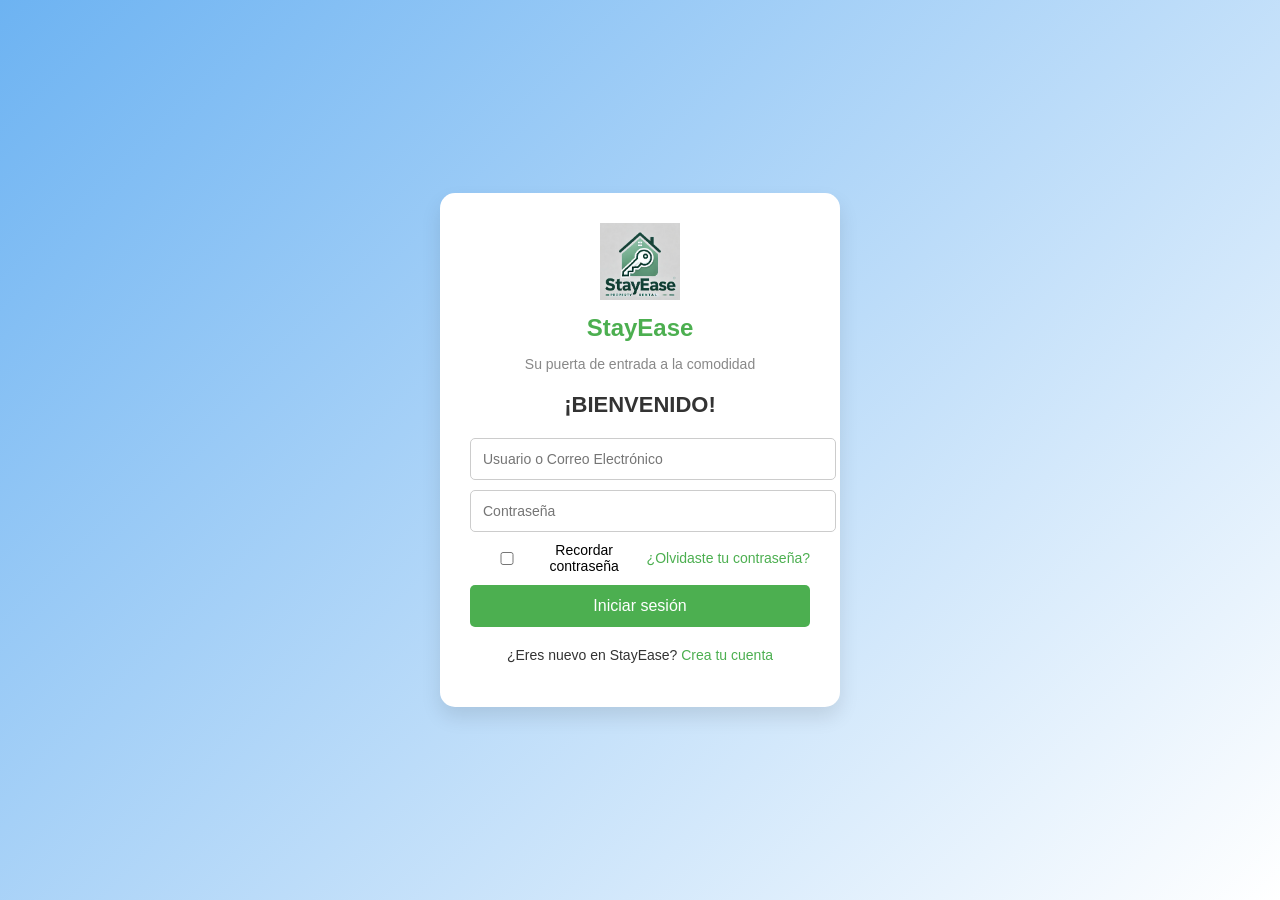
<file: public/index.html>
<!DOCTYPE html>
<html lang="en">
<head>
    <meta charset="UTF-8">
    <meta name="viewport" content="width=device-width, initial-scale=1.0">
    <title>Login - StayEase</title>
    <link rel="stylesheet" href="style.css">
</head>
<body>
    <div class="login-wrapper">
        <div class="login-container">
            <div class="brand-logo">
                <img src="logo.png" alt="Company Logo">
                <h1>StayEase</h1>
                <p>Su puerta de entrada a la comodidad</p>
            </div>
            <form id="login-form" class="form">
                <h2>¡BIENVENIDO!</h2>
                <!-- Campos necesarios para iniciar sesión -->
                <input type="text" id="login-username" name="username" placeholder="Usuario o Correo Electrónico" required />
                <input type="password" id="login-password" name="password" placeholder="Contraseña" required />
                <div class="options">
                    <div class="remember-me">
                        <input type="checkbox" id="rememberMe">
                        <label for="rememberMe">Recordar contraseña</label>
                    </div>
                    <a href="#" id="forgotPassword" class="forgot-password">¿Olvidaste tu contraseña?</a>
                </div>
                <button type="submit">Iniciar sesión</button>
                <p class="signup-text">
                    ¿Eres nuevo en StayEase? <a href="profile.html">Crea tu cuenta</a>
                </p>
            </form>
            <!-- Contenedor para mostrar mensajes -->
            <div id="login-message" class="login-message"></div>
        </div>
    </div>
    <script>
        document.getElementById('login-form').addEventListener('submit', async (e) => {
            e.preventDefault(); // Evita el envío del formulario por defecto
            
            // Obtiene los valores de los campos de entrada
            const username = document.getElementById('login-username').value;
            const password = document.getElementById('login-password').value;
            
            // Simula una solicitud al servidor (puedes reemplazar esto con tu lógica real)
            const response = await fetch('/login', {
                method: 'POST',
                headers: { 'Content-Type': 'application/json' },
                body: JSON.stringify({ username, password }),
            });

            const data = await response.json();

            // Muestra el mensaje dependiendo del resultado
            const messageDiv = document.getElementById('login-message');
            if (response.ok) {
                messageDiv.textContent = 'Inicio de sesión exitoso. ¡Bienvenido!';
                messageDiv.style.color = 'green';
                setTimeout(() => {
                    window.location.href = 'user.html'; // Redirige al perfil del usuario
                }, 2000); // Espera 2 segundos antes de redirigir
            } else {
                messageDiv.textContent = 'Usuario o contraseña incorrectos. Inténtalo de nuevo.';
                messageDiv.style.color = 'red';
            }
        });
    </script>
</body>
</html>
</file>
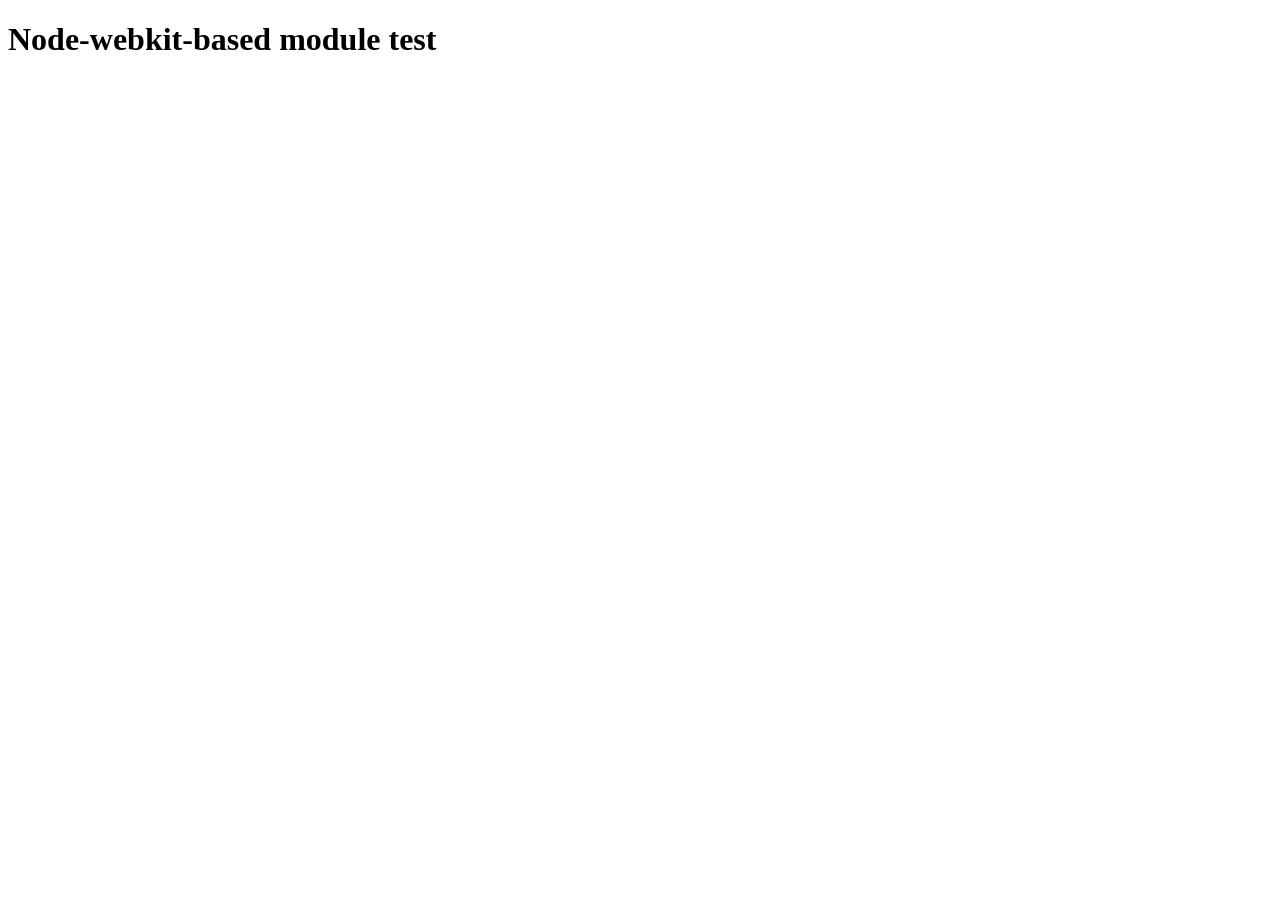
<file: node_modules/@mapbox/node-pre-gyp/lib/util/nw-pre-gyp/index.html>
<!doctype html>
<html>
<head>
<meta charset="utf-8">
<title>Node-webkit-based module test</title>
<script>
function nwModuleTest(){
   var util = require('util');
   var moduleFolder = require('nw.gui').App.argv[0];
   try {
      require(moduleFolder);
   } catch(e) {
      if( process.platform !== 'win32' ){
         util.log('nw-pre-gyp error:');
         util.log(e.stack);
      }
      process.exit(1);
   }
   process.exit(0);
}
</script>
</head>
<body onload="nwModuleTest()">
<h1>Node-webkit-based module test</h1>
</body>
</html>
</file>
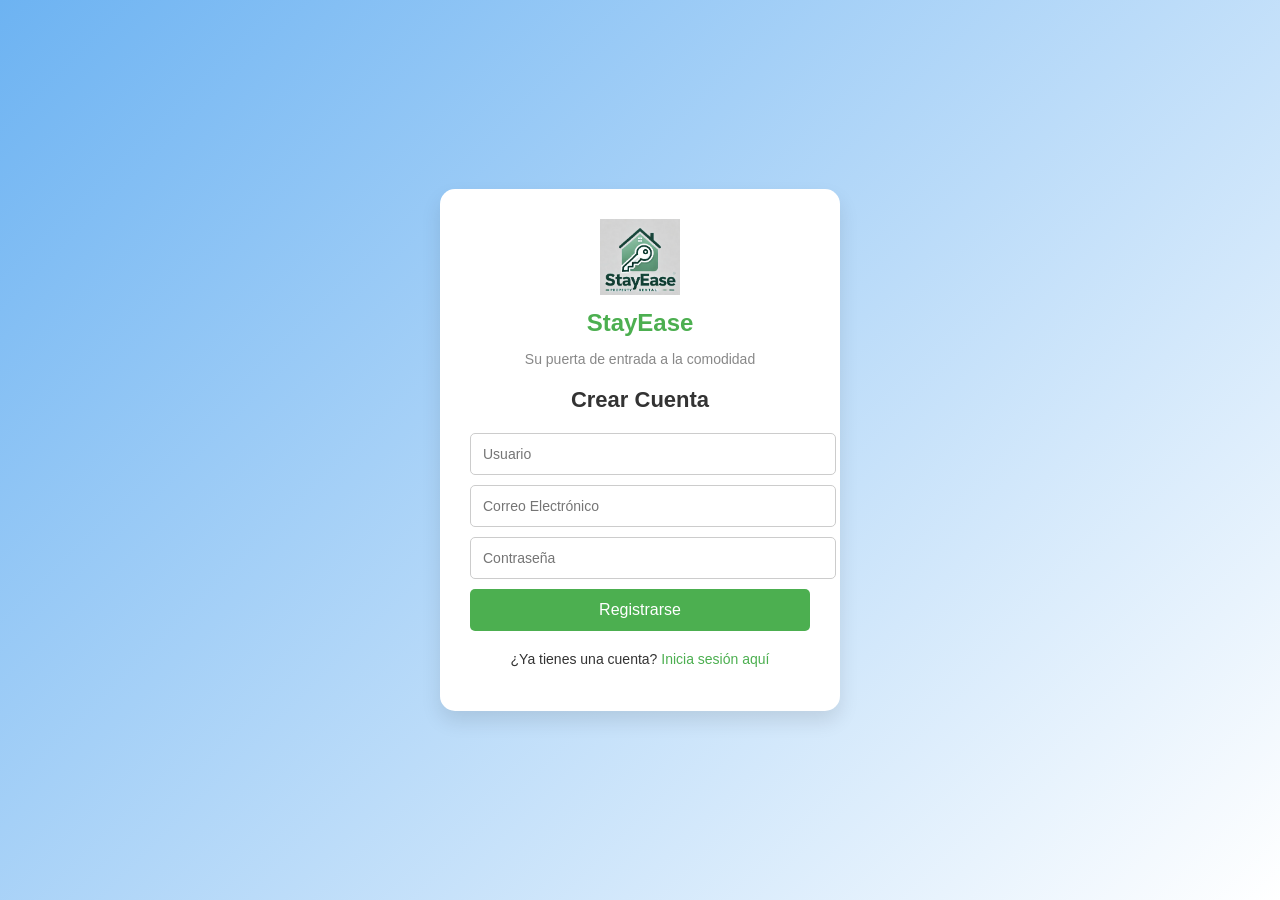
<file: public/profile.html>
<!DOCTYPE html>
<html lang="en">
<head>
    <meta charset="UTF-8">
    <meta name="viewport" content="width=device-width, initial-scale=1.0">
    <title>Registro - StayEase</title>
    <link rel="stylesheet" href="style.css">
</head>
<body>
    <div class="login-wrapper">
        <div class="login-container">
            <div class="brand-logo">
                <img src="logo.png" alt="Company Logo">
                <h1>StayEase</h1>
                <p>Su puerta de entrada a la comodidad</p>
            </div>
            <form id="register-form" class="form">
                <h2>Crear Cuenta</h2>
                <!-- Campos necesarios para el registro -->
                <input type="text" id="reg-username" placeholder="Usuario" required>
                <input type="email" id="reg-email" placeholder="Correo Electrónico" required>
                <input type="password" id="reg-password" placeholder="Contraseña" required>
                <button type="submit">Registrarse</button>
                <p class="signup-text">
                    ¿Ya tienes una cuenta? <a href="index.html">Inicia sesión aquí</a>
                </p>
            </form>
        </div>
    </div>
    <script src="app.js"></script>
</body>
</html>
</file>
<file: public/style.css>
/* General Reset */
body {
    margin: 0;
    padding: 0;
    font-family: 'Arial', sans-serif;
    background: linear-gradient(135deg, #6db3f2, #ffffff);
    display: flex;
    justify-content: center;
    align-items: center;
    height: 100vh;
}

.login-wrapper {
    display: flex;
    justify-content: center;
    align-items: center;
    width: 100%;
    max-width: 400px;
}

.login-container {
    background: #ffffff;
    padding: 30px;
    border-radius: 15px;
    box-shadow: 0 10px 20px rgba(0, 0, 0, 0.1);
    text-align: center;
    width: 100%;
}

.brand-logo {
    text-align: center;
    margin-bottom: 20px;
}

.brand-logo img {
    width: 80px;
    margin-bottom: 10px;
}

.brand-logo h1 {
    font-size: 24px;
    margin: 0;
    color: #4caf50;
}

.brand-logo p {
    font-size: 14px;
    color: #888;
}

h2 {
    font-size: 22px;
    margin-bottom: 20px;
    color: #333;
}

input {
    display: block;
    width: 100%;
    padding: 12px;
    margin: 10px 0;
    border: 1px solid #ccc;
    border-radius: 5px;
    font-size: 14px;
    outline: none;
    transition: border-color 0.3s ease;
}

input:focus {
    border-color: #4caf50;
}

.options {
    display: flex;
    justify-content: space-between;
    align-items: center;
    font-size: 14px;
    margin: 10px 0;
}

.remember-me {
    display: flex;
    align-items: center;
}

.remember-me input {
    margin-right: 5px;
}

button {
    width: 100%;
    padding: 12px;
    background: #4caf50;
    color: #fff;
    border: none;
    border-radius: 5px;
    font-size: 16px;
    cursor: pointer;
    transition: background 0.3s ease, transform 0.2s ease;
}

button:hover {
    background: #45a049;
    transform: translateY(-2px);
}

button:active {
    transform: translateY(0);
}

.forgot-password {
    color: #4caf50;
    text-decoration: none;
}

.forgot-password:hover {
    text-decoration: underline;
}

.signup-text {
    margin-top: 20px;
    font-size: 14px;
    color: #333;
}

.signup-text a {
    color: #4caf50;
    text-decoration: none;
}

.signup-text a:hover {
    text-decoration: underline;
}
</file>
